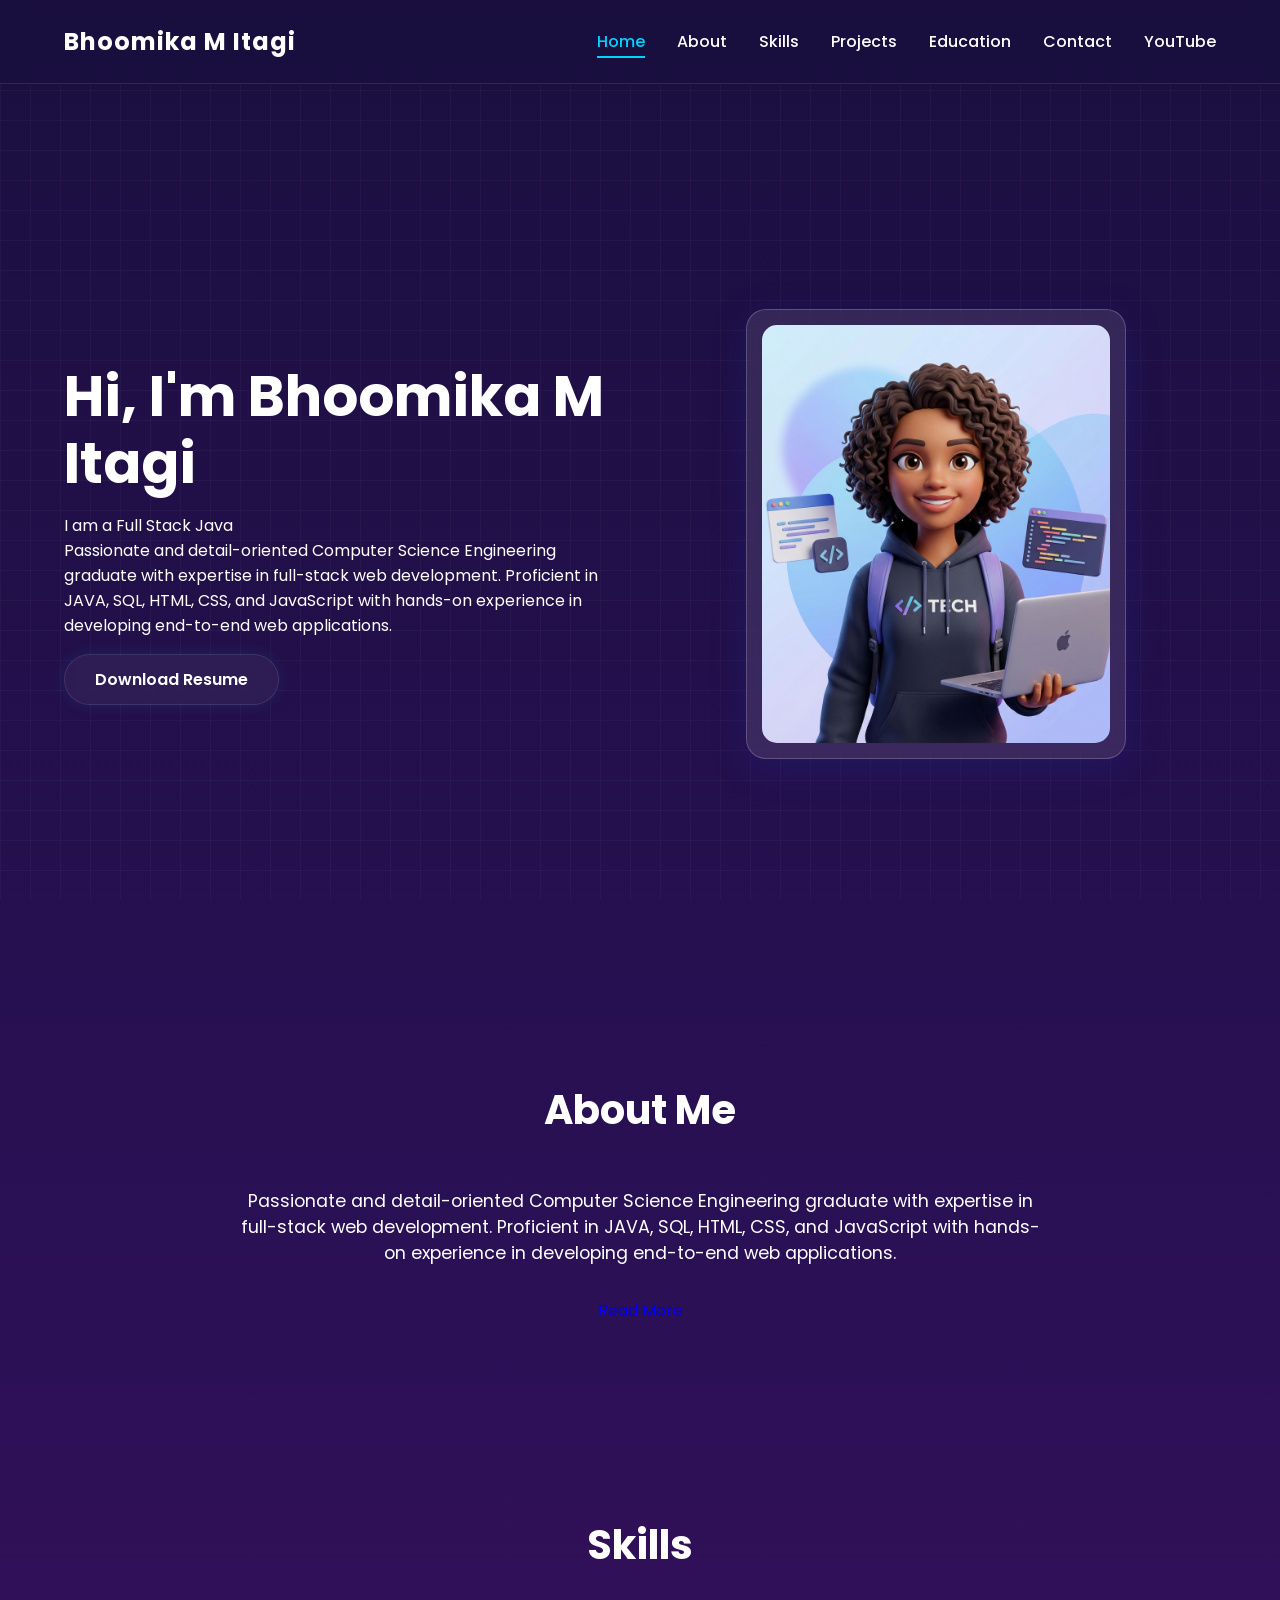
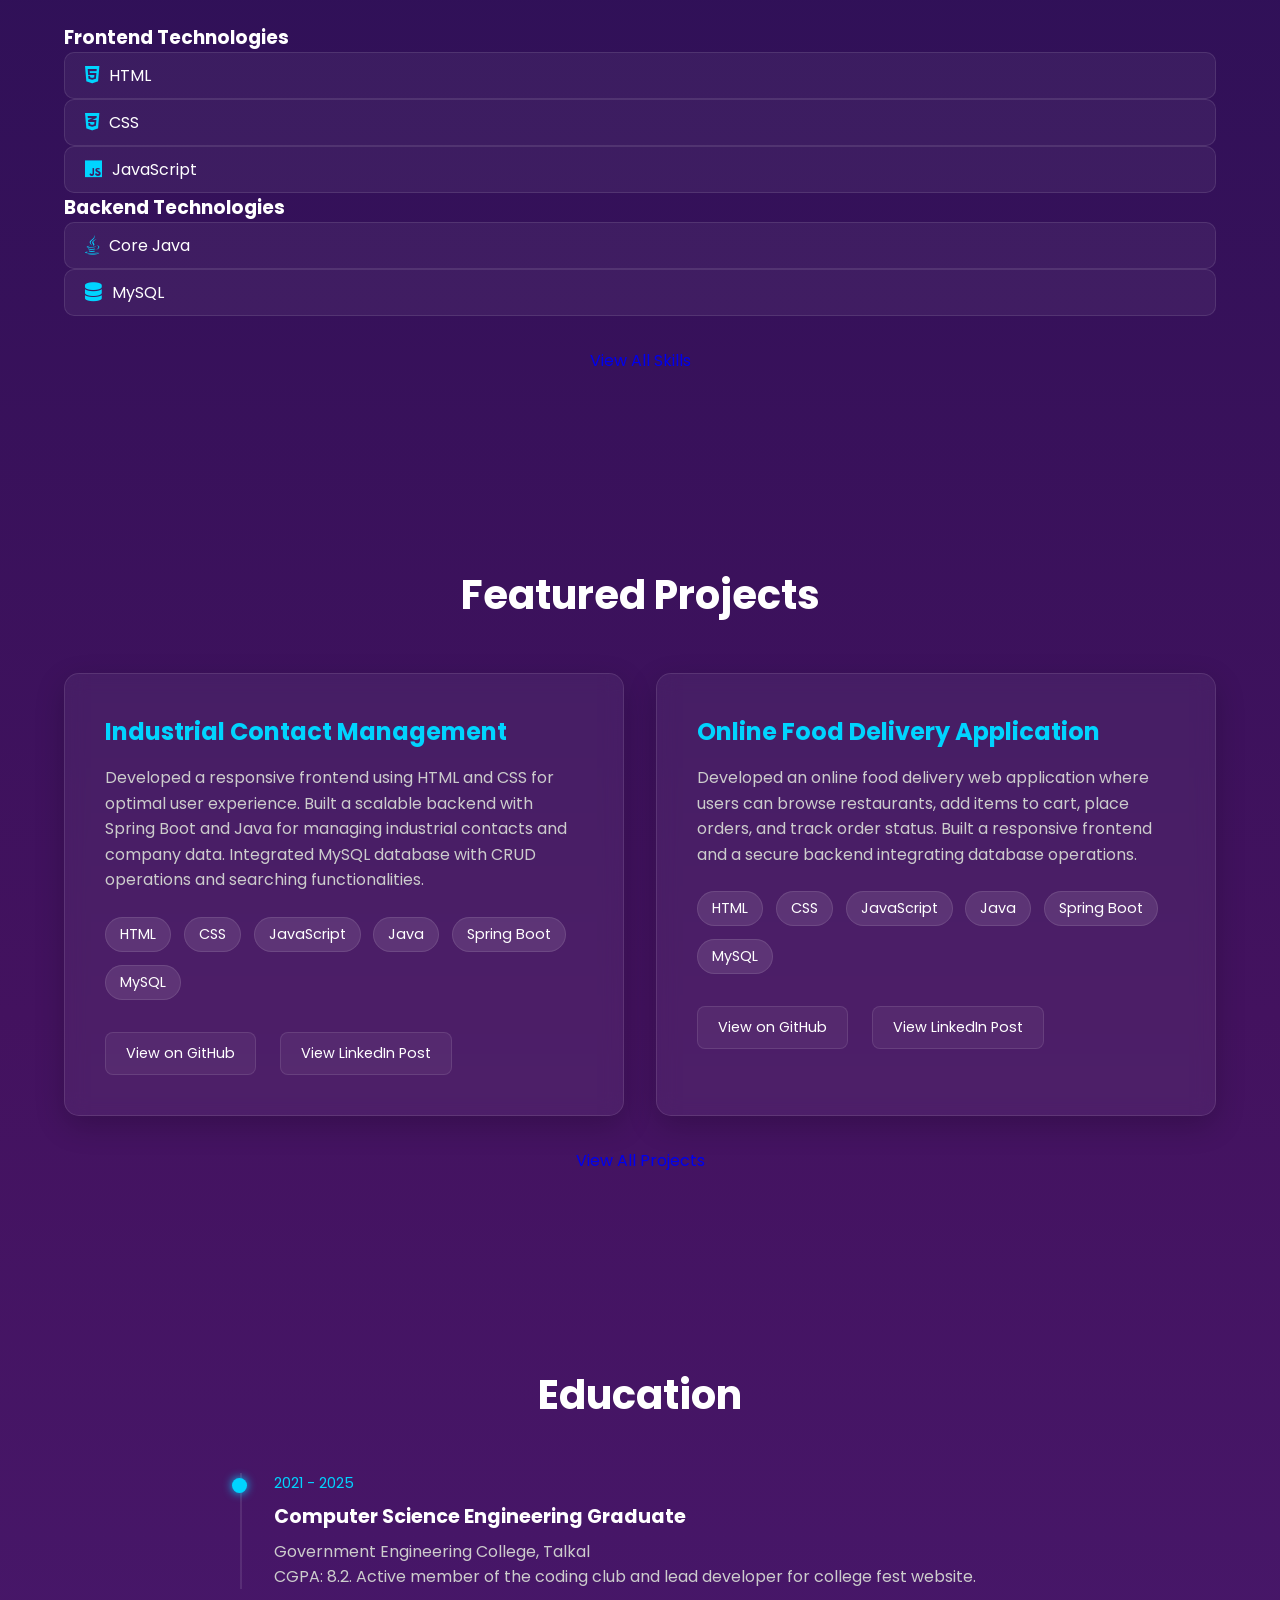
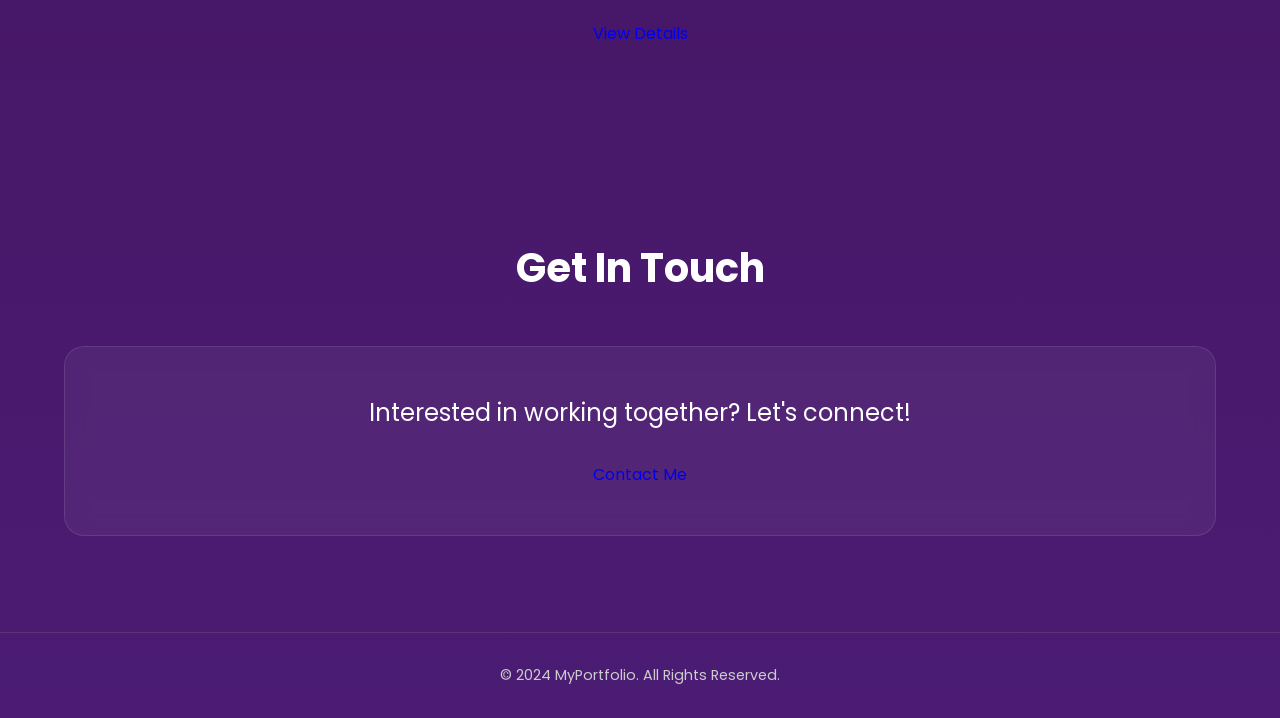
<file: index.html>
<!DOCTYPE html>
<html lang="en">

<head>
    <meta charset="UTF-8">
    <meta name="viewport" content="width=device-width, initial-scale=1.0">
    <title>Portfolio</title>
    <!-- CSS -->
    <link rel="stylesheet" href="css/style.css">
    <!-- Font Awesome for Icons -->
    <link rel="stylesheet" href="https://cdnjs.cloudflare.com/ajax/libs/font-awesome/6.5.1/css/all.min.css">
</head>

<body>

    <!-- Loader -->
    <div id="loader">
        <div class="spinner"></div>
    </div>

    <!-- Navbar -->
    <nav class="navbar">
        <div class="logo">Bhoomika M Itagi</div>
        <ul class="nav-links">
            <li><a href="index.html" class="active">Home</a></li>
            <li><a href="about.html">About</a></li>
            <li><a href="skills.html">Skills</a></li>
            <li><a href="projects.html">Projects</a></li>
            <li><a href="education.html">Education</a></li>
            <li><a href="contact.html">Contact</a></li>
            <li><a href="youtube.html" target="_blank">YouTube</a></li>

        </ul>
        <div class="menu-toggle">
            <i class="fas fa-bars"></i>
        </div>
    </nav>

    <!-- Hero Section -->
    <section id="hero">
        <div class="hero-container">
            <div class="hero-text">
                <h1>Hi, I'm <span class="highlight">Bhoomika M Itagi</span></h1>
                <p>I am a <span class="typing-text">Full Stack Java Developer</span></p>
                <p class="intro-text">Passionate and detail-oriented Computer Science Engineering graduate with
                    expertise in full-stack web development. Proficient in JAVA, SQL, HTML, CSS, and JavaScript with
                    hands-on experience in developing end-to-end web applications.</p>
                <a href="resume.pdf" target="_blank" rel="noopener noreferrer" class="btn-glass">Download Resume</a>
            </div>
            <div class="hero-image">
                <div class="img-wrapper">
                    <img src="avatar.png" alt="Bhoomika M Itagi">
                </div>
            </div>
        </div>
    </section>

    <!-- About Summary -->
    <section id="about-summary" class="page-section">
        <h2 class="section-title">About Me</h2>
        <div class="summary-content">
            <p id="about-preview">Pasionate Developer...</p>
            <a href="about.html" class="btn-secondary">Read More</a>
        </div>
    </section>

    <!-- Skills Summary -->
    <section id="skills-summary" class="page-section">
        <h2 class="section-title">Skills</h2>
        <div class="skills-highlight" id="skills-highlight-container">
            <!-- Dynamic Content -->
        </div>
        <div class="center-btn">
            <a href="skills.html" class="btn-secondary">View All Skills</a>
        </div>
    </section>

    <!-- Projects Summary -->
    <section id="projects-summary" class="page-section">
        <h2 class="section-title">Featured Projects</h2>
        <div class="projects-grid" id="projects-summary-container">
            <!-- Dynamic Content -->
        </div>
        <div class="center-btn">
            <a href="projects.html" class="btn-secondary">View All Projects</a>
        </div>
    </section>

    <!-- Experience Summary -->

    <!-- Education Summary -->
    <section id="education-summary" class="page-section">
        <h2 class="section-title">Education</h2>
        <div class="timeline" id="education-summary-container">
            <!-- Dynamic Content -->
        </div>
        <div class="center-btn">
            <a href="education.html" class="btn-secondary">View Details</a>
        </div>
    </section>

    <!-- Contact Summary -->
    <section id="contact-summary" class="page-section">
        <h2 class="section-title">Get In Touch</h2>
        <div class="contact-cta">
            <p>Interested in working together? Let's connect!</p>
            <a href="contact.html" class="btn-primary">Contact Me</a>
        </div>
    </section>

    <!-- Footer -->
    <footer>
        <p>&copy; 2024 MyPortfolio. All Rights Reserved.</p>
    </footer>

    <!-- Scripts -->
    <script src="js/constants.js"></script>
    <script src="js/main.js"></script>
</body>

</html>
</file>
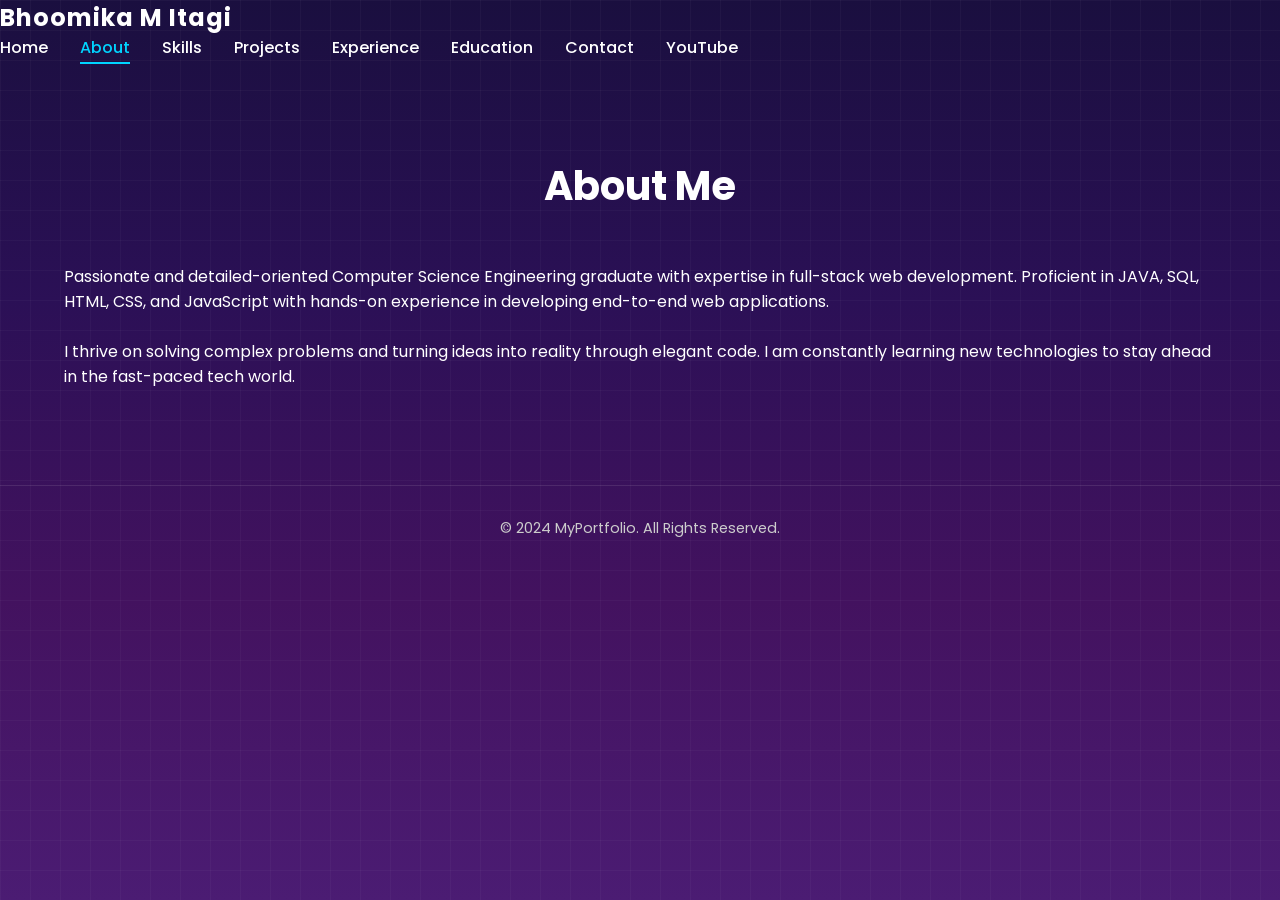
<file: about.html>
<!DOCTYPE html>
<html lang="en">

<head>
    <meta charset="UTF-8">
    <meta name="viewport" content="width=device-width, initial-scale=1.0">
    <title>About Me - Bhoomika M Itagi</title>
    <link rel="stylesheet" href="css/style.css">
    <link rel="stylesheet" href="https://cdnjs.cloudflare.com/ajax/libs/font-awesome/6.0.0/css/all.min.css">
    <link href="https://fonts.googleapis.com/css2?family=Poppins:wght@300;400;600;700&display=swap" rel="stylesheet">
</head>

<body>
    <!-- Navbar -->
    <nav>
        <div class="logo">Bhoomika M Itagi</div>
        <ul class="nav-links">
            <li><a href="index.html">Home</a></li>
            <li><a href="about.html" class="active">About</a></li>
            <li><a href="skills.html">Skills</a></li>
            <li><a href="projects.html">Projects</a></li>
            <li><a href="experience.html">Experience</a></li>
            <li><a href="education.html">Education</a></li>
            <li><a href="contact.html">Contact</a></li>
            <li><a href="youtube.html" target="_blank">YouTube</a></li>
        </ul>
        <div class="menu-toggle">
            <i class="fas fa-bars"></i>
        </div>
    </nav>

    <!-- About Section -->
    <section id="about" class="page-section">
        <h2 class="section-title">About Me</h2>
        <div class="about-container">
            <div class="about-content">
                <p class="about-text" id="about-full-text">
                    <!-- Dynamic Content will be loaded here if needed, or static -->
                    Passionate and detailed-oriented Computer Science Engineering graduate with expertise in full-stack
                    web development.
                    Proficient in JAVA, SQL, HTML, CSS, and JavaScript with hands-on experience in developing end-to-end
                    web applications.
                    <br><br>
                    I thrive on solving complex problems and turning ideas into reality through elegant code. I am
                    constantly learning new technologies
                    to stay ahead in the fast-paced tech world.
                </p>
            </div>
        </div>
    </section>

    <!-- Footer -->
    <footer>
        <p>&copy; 2024 MyPortfolio. All Rights Reserved.</p>
    </footer>

    <!-- Scripts -->
    <script src="js/constants.js"></script>
    <script src="js/main.js"></script>
</body>

</html>
</file>
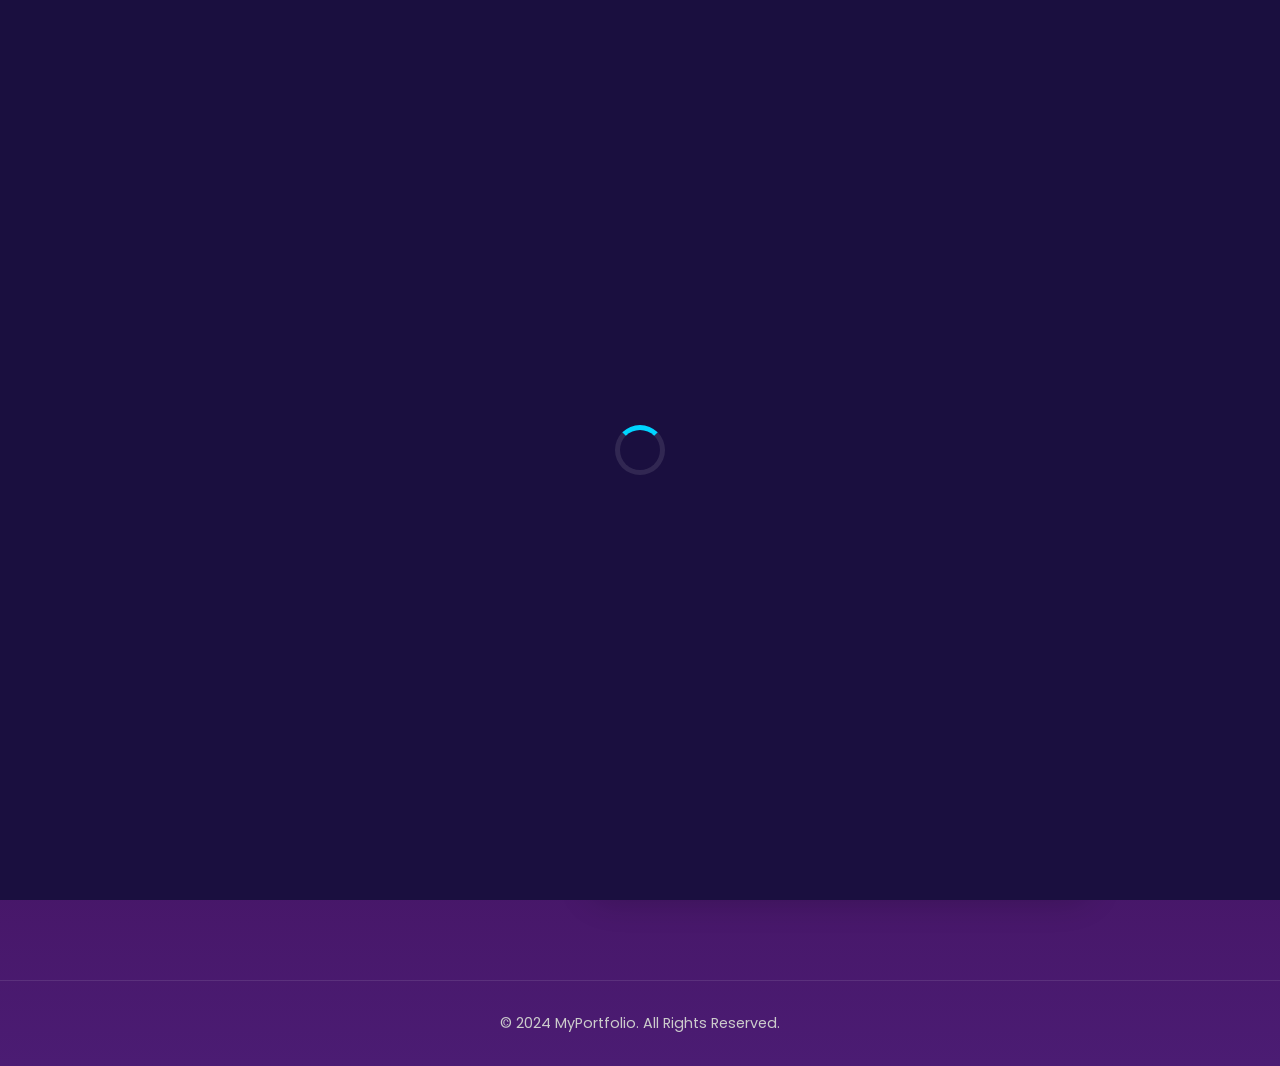
<file: contact.html>
<!DOCTYPE html>
<html lang="en">

<head>
    <meta charset="UTF-8">
    <meta name="viewport" content="width=device-width, initial-scale=1.0">
    <title>Contact - Portfolio</title>
    <!-- CSS -->
    <link rel="stylesheet" href="css/style.css">
    <!-- Font Awesome for Icons -->
    <link rel="stylesheet" href="https://cdnjs.cloudflare.com/ajax/libs/font-awesome/6.5.1/css/all.min.css">
</head>

<body>

    <!-- Loader -->
    <div id="loader">
        <div class="spinner"></div>
    </div>

    <!-- Navbar -->
    <nav class="navbar">
        <div class="logo">Bhoomika M Itagi</div>
        <ul class="nav-links">
            <li><a href="index.html">Home</a></li>
            <li><a href="about.html">About</a></li>
            <li><a href="skills.html">Skills</a></li>
            <li><a href="projects.html">Projects</a></li>
            <li><a href="education.html">Education</a></li>
            <li><a href="contact.html" class="active">Contact</a></li>
            <li><a href="youtube.html" target="_blank">YouTube</a></li>
        </ul>
        <div class="menu-toggle">
            <i class="fas fa-bars"></i>
        </div>
    </nav>

    <!-- Contact Section -->
    <section id="contact" class="fade-in-section page-section">
        <h2>Contact Me</h2>
        <div class="contact-wrapper">
            <div class="contact-info" id="contact-container">
                <!-- Contact info injected via JS -->
            </div>

            <!-- Contact Form -->
            <div class="contact-form-container">
                <form id="contact-form">
                    <div class="form-group">
                        <label for="name">Name</label>
                        <input type="text" id="name" placeholder="Enter your name" required>
                    </div>
                    <div class="form-group">
                        <label for="phone">Contact Number</label>
                        <input type="tel" id="phone" placeholder="Enter your number" required>
                    </div>
                    <div class="form-group">
                        <label for="address">Address</label>
                        <textarea id="address" placeholder="Enter your address" rows="4" required></textarea>
                    </div>
                    <button type="submit" class="btn-glass">Send Message</button>
                </form>
            </div>
        </div>
    </section>

    <!-- Footer -->
    <footer>
        <p>&copy; 2024 MyPortfolio. All Rights Reserved.</p>
    </footer>

    <!-- Scripts -->
    <script src="js/constants.js"></script>
    <script src="js/main.js"></script>
</body>

</html>
</file>
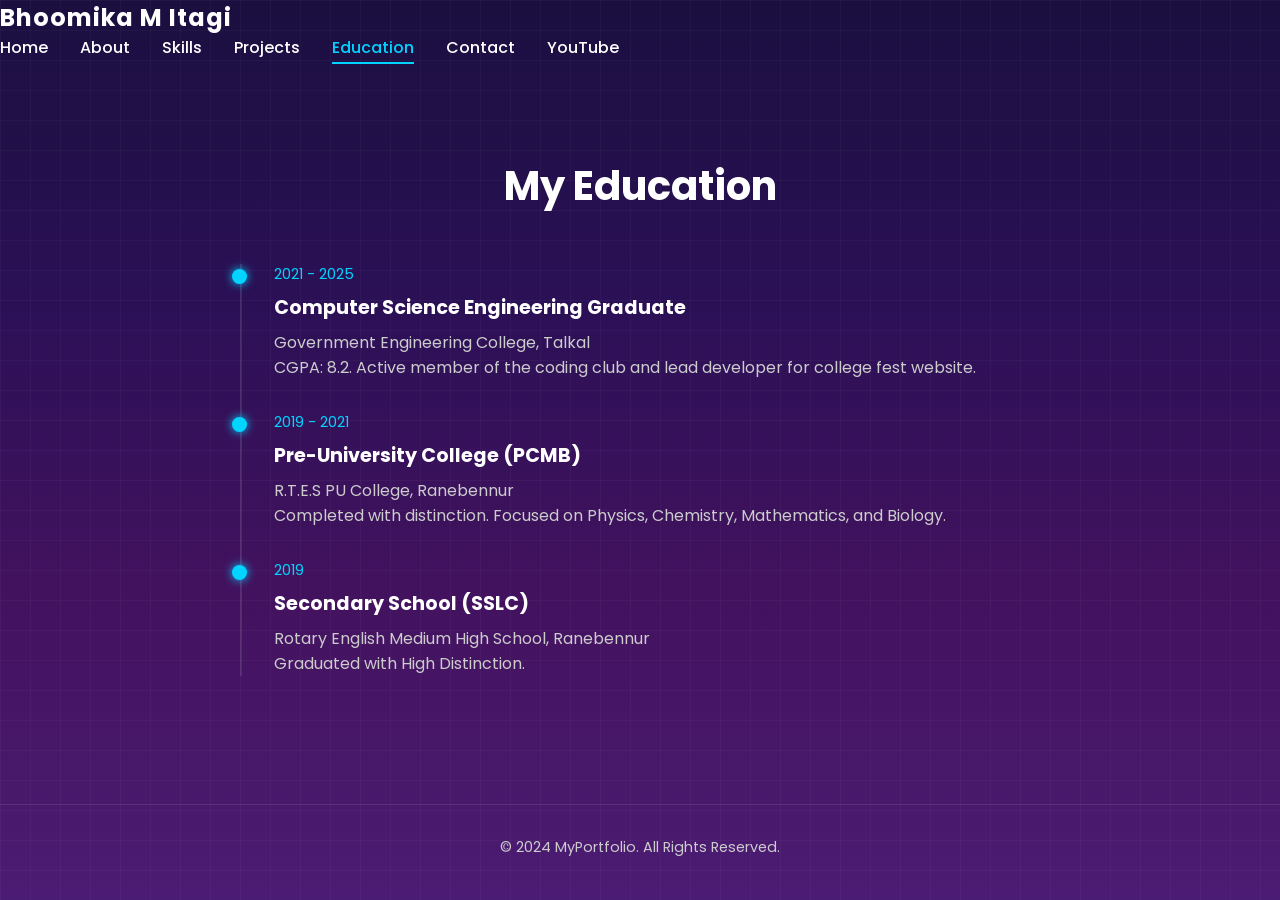
<file: education.html>
<!DOCTYPE html>
<html lang="en">

<head>
    <meta charset="UTF-8">
    <meta name="viewport" content="width=device-width, initial-scale=1.0">
    <title>Education - Bhoomika M Itagi</title>
    <link rel="stylesheet" href="css/style.css">
    <link rel="stylesheet" href="https://cdnjs.cloudflare.com/ajax/libs/font-awesome/6.0.0/css/all.min.css">
    <link href="https://fonts.googleapis.com/css2?family=Poppins:wght@300;400;600;700&display=swap" rel="stylesheet">
</head>

<body>
    <!-- Navbar -->
    <nav>
        <div class="logo">Bhoomika M Itagi</div>
        <ul class="nav-links">
            <li><a href="index.html">Home</a></li>
            <li><a href="about.html">About</a></li>
            <li><a href="skills.html">Skills</a></li>
            <li><a href="projects.html">Projects</a></li>
            <li><a href="education.html" class="active">Education</a></li>
            <li><a href="contact.html">Contact</a></li>
            <li><a href="youtube.html" target="_blank">YouTube</a></li>
        </ul>
        <div class="menu-toggle">
            <i class="fas fa-bars"></i>
        </div>
    </nav>

    <!-- Education Section -->
    <section id="education" class="page-section">
        <h2 class="section-title">My Education</h2>
        <div class="timeline" id="education-container">
            <!-- Dynamic Content -->
        </div>
    </section>

    <!-- Footer -->
    <footer>
        <p>&copy; 2024 MyPortfolio. All Rights Reserved.</p>
    </footer>

    <!-- Scripts -->
    <script src="js/constants.js"></script>
    <script src="js/main.js"></script>
</body>

</html>
</file>
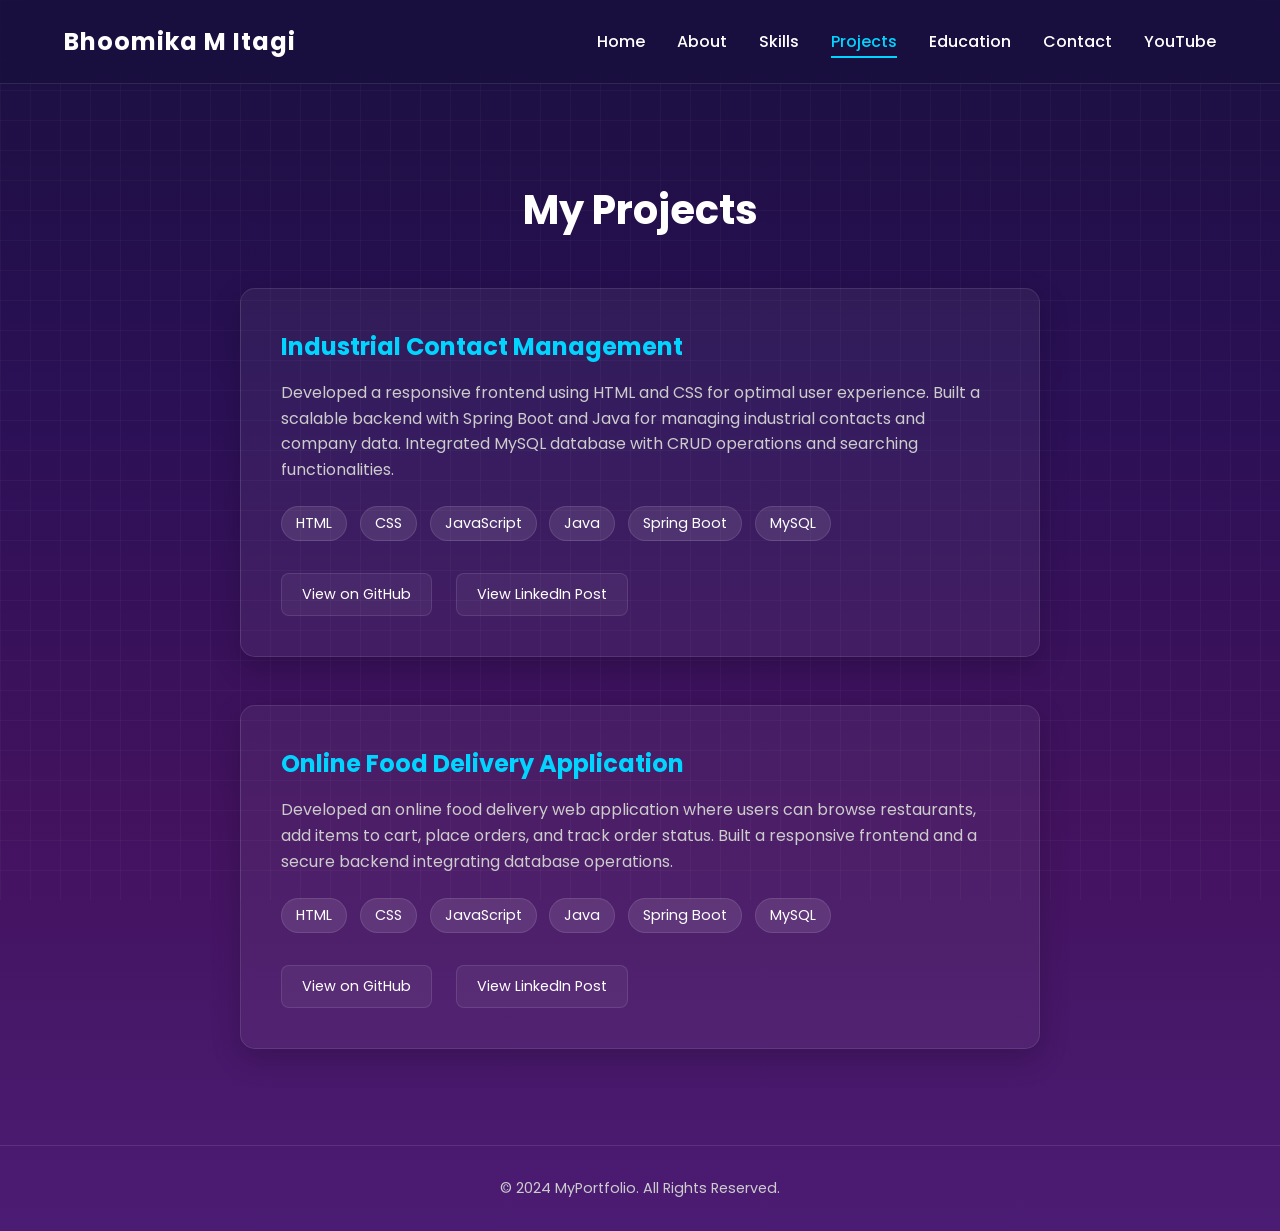
<file: projects.html>
<!DOCTYPE html>
<html lang="en">

<head>
    <meta charset="UTF-8">
    <meta name="viewport" content="width=device-width, initial-scale=1.0">
    <title>Projects - Portfolio</title>
    <!-- CSS -->
    <link rel="stylesheet" href="css/style.css">
    <!-- Font Awesome for Icons -->
    <link rel="stylesheet" href="https://cdnjs.cloudflare.com/ajax/libs/font-awesome/6.5.1/css/all.min.css">
</head>

<body>

    <!-- Loader -->
    <div id="loader">
        <div class="spinner"></div>
    </div>

    <!-- Navbar -->
    <nav class="navbar">
        <div class="logo">Bhoomika M Itagi</div>
        <ul class="nav-links">
            <li><a href="index.html">Home</a></li>
            <li><a href="about.html">About</a></li>
            <li><a href="skills.html">Skills</a></li>
            <li><a href="projects.html" class="active">Projects</a></li>
            <li><a href="education.html">Education</a></li>
            <li><a href="contact.html">Contact</a></li>
            <li><a href="youtube.html" target="_blank">YouTube</a></li>
        </ul>
        <div class="menu-toggle">
            <i class="fas fa-bars"></i>
        </div>
    </nav>

    <!-- Projects Section -->
    <section id="projects" class="fade-in-section page-section">
        <h2>My Projects</h2>
        <div class="projects-container" id="projects-container">
            <!-- Projects injected via JS -->
        </div>
    </section>

    <!-- Footer -->
    <footer>
        <p>&copy; 2024 MyPortfolio. All Rights Reserved.</p>
    </footer>

    <!-- Scripts -->
    <script src="js/constants.js"></script>
    <script src="js/main.js"></script>
</body>

</html>
</file>
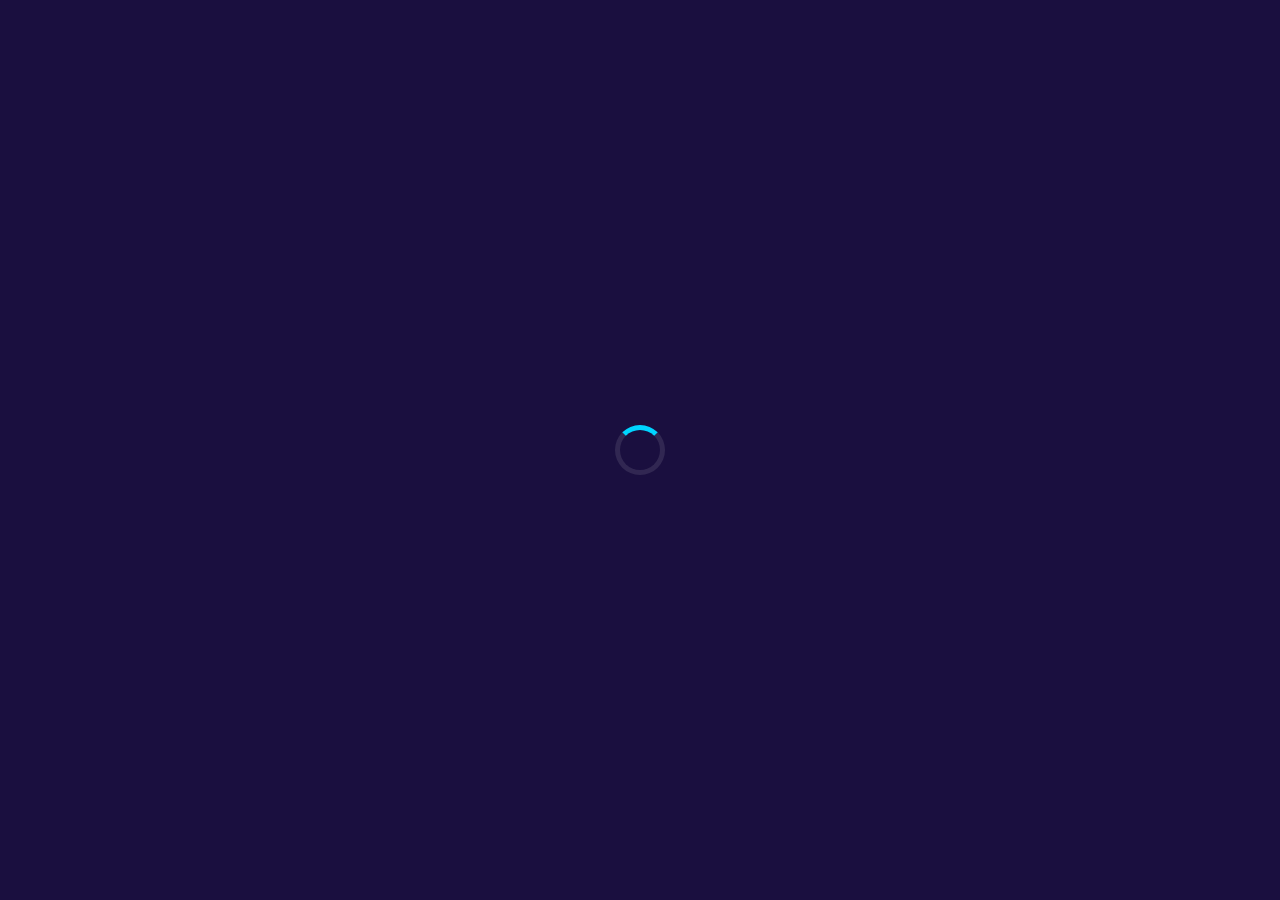
<file: skills.html>
<!DOCTYPE html>
<html lang="en">

<head>
    <meta charset="UTF-8">
    <meta name="viewport" content="width=device-width, initial-scale=1.0">
    <title>Skills - Portfolio</title>
    <!-- CSS -->
    <link rel="stylesheet" href="css/style.css">
    <!-- Font Awesome for Icons -->
    <link rel="stylesheet" href="https://cdnjs.cloudflare.com/ajax/libs/font-awesome/6.5.1/css/all.min.css">
</head>

<body>

    <!-- Loader -->
    <div id="loader">
        <div class="spinner"></div>
    </div>

    <!-- Navbar -->
    <nav class="navbar">
        <div class="logo">Bhoomika M Itagi</div>
        <ul class="nav-links">
            <li><a href="index.html">Home</a></li>
            <li><a href="about.html">About</a></li>
            <li><a href="skills.html" class="active">Skills</a></li>
            <li><a href="projects.html">Projects</a></li>
            <li><a href="education.html">Education</a></li>
            <li><a href="contact.html">Contact</a></li>
            <li><a href="youtube.html" target="_blank">YouTube</a></li>
        </ul>
        <div class="menu-toggle">
            <i class="fas fa-bars"></i>
        </div>
    </nav>

    <!-- Skills Section -->
    <section id="skills" class="fade-in-section page-section">
        <h2>Skills</h2>
        <div class="skills-container" id="skills-container">
            <!-- Skills injected via JS -->
        </div>
    </section>

    <!-- Footer -->
    <footer>
        <p>&copy; 2024 MyPortfolio. All Rights Reserved.</p>
    </footer>

    <!-- Scripts -->
    <script src="js/constants.js"></script>
    <script src="js/main.js"></script>
</body>

</html>
</file>
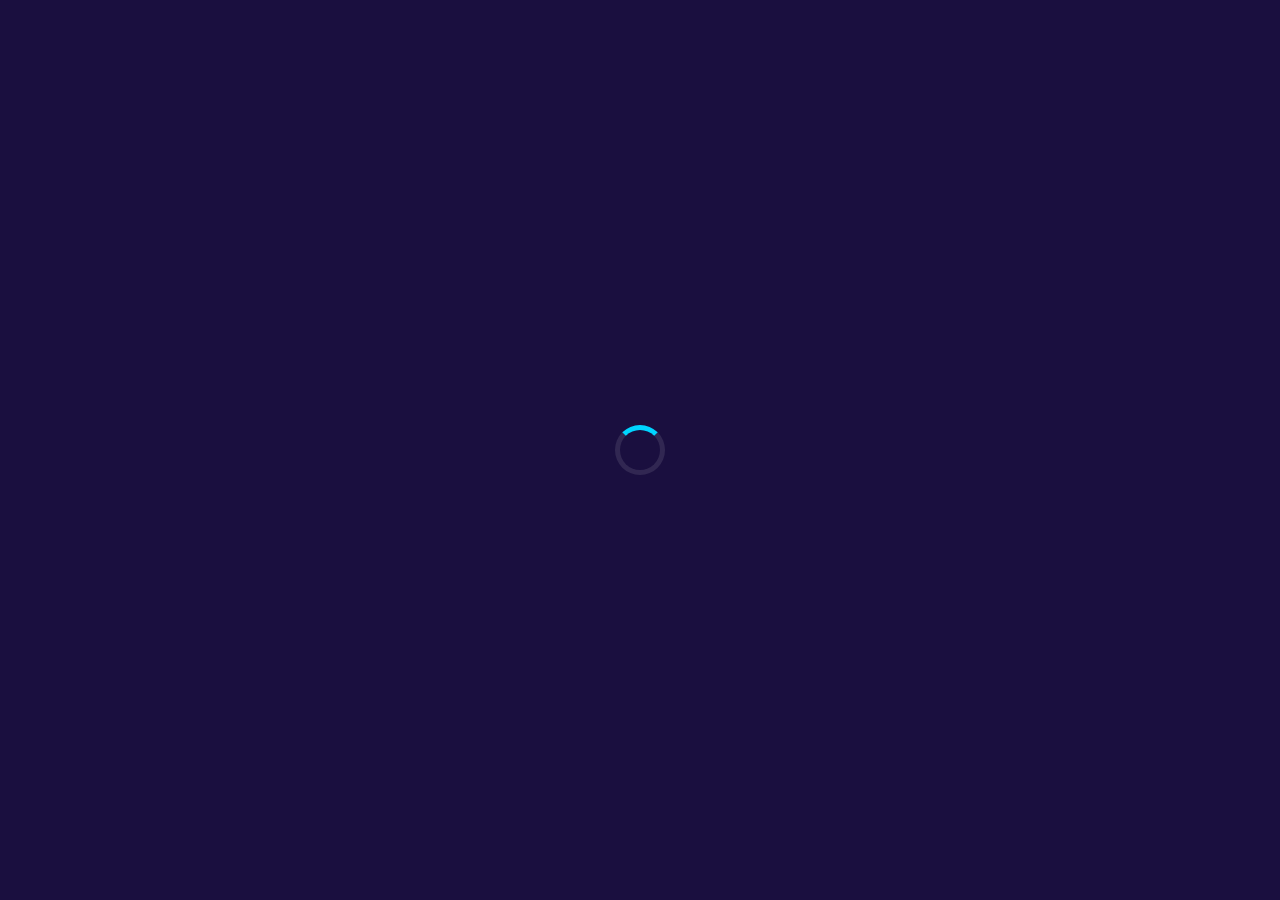
<file: youtube.html>
<!DOCTYPE html>
<html lang="en">

<head>
    <meta charset="UTF-8">
    <meta name="viewport" content="width=device-width, initial-scale=1.0">
    <title>Demo Videos - Portfolio</title>
    <!-- CSS -->
    <link rel="stylesheet" href="css/style.css">
    <!-- Font Awesome for Icons -->
    <link rel="stylesheet" href="https://cdnjs.cloudflare.com/ajax/libs/font-awesome/6.5.1/css/all.min.css">
</head>

<body>

    <!-- Loader -->
    <div id="loader">
        <div class="spinner"></div>
    </div>

    <!-- Navbar -->
    <nav class="navbar">
        <div class="logo">Bhoomika M Itagi</div>
        <ul class="nav-links">
            <li><a href="index.html">Home</a></li>
            <li><a href="about.html">About</a></li>
            <li><a href="skills.html">Skills</a></li>
            <li><a href="projects.html">Projects</a></li>
            <li><a href="education.html">Education</a></li>
            <li><a href="contact.html">Contact</a></li>
            <li><a href="youtube.html" class="active" target="_blank">YouTube</a></li>
        </ul>
        <div class="menu-toggle">
            <i class="fas fa-bars"></i>
        </div>
    </nav>



    <!-- Concept Explanation Videos Section -->
    <section id="concept-videos" class="fade-in-section page-section">
        <h2>Concept Explanation Videos</h2>
        <div class="concept-grid" id="concept-videos-container">
            <!-- Concept Cards injected via JS -->
        </div>
    </section>

    <!-- Footer -->
    <footer>
        <p>&copy; 2024 MyPortfolio. All Rights Reserved.</p>
    </footer>

    <!-- Scripts -->
    <script src="js/constants.js"></script>
    <script src="js/main.js"></script>
</body>

</html>
</file>
<file: css/style.css>
/* Google Fonts */
@import url('https://fonts.googleapis.com/css2?family=Poppins:wght@300;400;600;700&display=swap');

/* Variables */
:root {
    --bg-gradient-start: #1a0f3f;
    --bg-gradient-mid1: #2b1056;
    --bg-gradient-mid2: #43125f;
    --bg-gradient-end: #4b1c73;
    --text-color: #ffffff;
    --text-muted: #cccccc;
    --accent-color: #00d4ff;
    /* Bright cyan for glow/accents */
    --glass-bg: rgba(255, 255, 255, 0.05);
    --glass-border: rgba(255, 255, 255, 0.1);
}

/* Reset */
* {
    margin: 0;
    padding: 0;
    box-sizing: border-box;
    text-decoration: none;
    list-style: none;
}

html {
    scroll-behavior: smooth;
}

body {
    font-family: 'Poppins', sans-serif;
    color: var(--text-color);
    background: linear-gradient(to bottom, var(--bg-gradient-start), var(--bg-gradient-mid1), var(--bg-gradient-mid2), var(--bg-gradient-end));
    min-height: 100vh;
    position: relative;
    overflow-x: hidden;
}

/* Plus Pattern Overlay */
body::before {
    content: "";
    position: fixed;
    top: 0;
    left: 0;
    width: 100%;
    height: 100%;
    background-image:
        linear-gradient(rgba(255, 255, 255, 0.03) 1px, transparent 1px),
        linear-gradient(90deg, rgba(255, 255, 255, 0.03) 1px, transparent 1px);
    background-size: 30px 30px;
    /* Spacing for plus signals */
    pointer-events: none;
    z-index: -1;
}

/* Navbar */
.navbar {
    position: sticky;
    top: 0;
    display: flex;
    justify-content: space-between;
    align-items: center;
    padding: 1.5rem 5%;
    background: rgba(26, 15, 63, 0.8);
    /* Semi-transparent background matching top gradient */
    backdrop-filter: blur(10px);
    z-index: 1000;
    border-bottom: 1px solid var(--glass-border);
}

.logo {
    font-size: 1.5rem;
    font-weight: 700;
    color: var(--text-color);
    letter-spacing: 1px;
}

.nav-links {
    display: flex;
    gap: 2rem;
}

.nav-links li a {
    color: var(--text-color);
    font-weight: 500;
    transition: color 0.3s ease;
}

.nav-links li a:hover {
    color: var(--accent-color);
}

.menu-toggle {
    display: none;
    font-size: 1.5rem;
    cursor: pointer;
}

/* Hero Section */
#hero {
    min-height: 100vh;
    display: flex;
    align-items: center;
    justify-content: center;
    padding: 2rem 5%;
}

.hero-container {
    display: flex;
    align-items: center;
    justify-content: space-between;
    width: 100%;
    max-width: 1200px;
    gap: 2rem;
}

.hero-text {
    flex: 1;
    text-align: left;
    max-width: 600px;
    /* Ensure text doesn't stretch too wide */
    z-index: 2;
}

.hero-text h1 {
    font-size: 3.5rem;
    font-weight: 700;
    line-height: 1.2;
    margin-bottom: 1rem;
}

/* Hero Image Section (Right Side) */
.hero-image {
    flex: 1;
    display: flex;
    justify-content: center;
    align-items: center;
    position: relative;
    z-index: 2;
}

.img-wrapper {
    width: 380px;
    height: 450px;
    border-radius: 20px;
    padding: 15px;
    background: rgba(255, 255, 255, 0.1);
    backdrop-filter: blur(10px);
    -webkit-backdrop-filter: blur(10px);
    border: 1px solid rgba(255, 255, 255, 0.2);
    box-shadow: 0 8px 32px 0 rgba(31, 38, 135, 0.37);
    display: flex;
    justify-content: center;
    align-items: center;
    animation: floatImage 4s ease-in-out infinite;
}

.hero-image img {
    width: 100%;
    height: 100%;
    border-radius: 15px;
    /* Slightly less radius than wrapper */
    object-fit: cover;
}

@keyframes floatImage {

    0%,
    100% {
        transform: translateY(0);
    }

    50% {
        transform: translateY(-15px);
    }
}

/* Glass Button */
.btn-glass {
    display: inline-block;
    padding: 12px 30px;
    background: var(--glass-bg);
    border: 1px solid var(--glass-border);
    color: var(--text-color);
    font-weight: 600;
    border-radius: 30px;
    backdrop-filter: blur(5px);
    transition: all 0.3s ease;
    box-shadow: 0 0 15px rgba(0, 212, 255, 0.1);
    margin-top: 1rem;
}

.btn-glass:hover {
    background: rgba(0, 212, 255, 0.1);
    box-shadow: 0 0 25px rgba(0, 212, 255, 0.4);
    border-color: var(--accent-color);
    transform: translateY(-2px);
}

/* Sections General */
section {
    padding: 6rem 5%;
    /* Equal breathing room */
}

section h2 {
    text-align: center;
    font-size: 2.5rem;
    margin-bottom: 3rem;
    color: var(--text-color);
}

/* Projects */
/* Projects */
.projects-container {
    display: flex;
    flex-direction: column;
    /* Stack vertically */
    align-items: center;
    /* Center cards */
    gap: 3rem;
}

.project-card {
    background: var(--glass-bg);
    border: 1px solid var(--glass-border);
    padding: 2.5rem;
    border-radius: 15px;
    width: 100%;
    max-width: 800px;
    /* Wider cards for better layout */
    backdrop-filter: blur(10px);
    transition: transform 0.3s, box-shadow 0.3s;
    box-shadow: 0 10px 30px rgba(0, 0, 0, 0.2);
}

.project-card:hover {
    transform: translateY(-5px);
    border-color: rgba(255, 255, 255, 0.3);
    box-shadow: 0 15px 40px rgba(0, 0, 0, 0.3);
}

.project-card h3 {
    margin-bottom: 1rem;
    color: var(--accent-color);
    font-size: 1.5rem;
}

.project-card p {
    color: var(--text-muted);
    font-size: 1rem;
    line-height: 1.6;
    margin-bottom: 1.5rem;
}

.tech-stack {
    display: flex;
    flex-wrap: wrap;
    gap: 0.8rem;
    margin-bottom: 2rem;
}

.tech-stack span {
    background: rgba(255, 255, 255, 0.1);
    font-size: 0.9rem;
    padding: 6px 14px;
    border-radius: 20px;
    border: 1px solid rgba(255, 255, 255, 0.1);
}

/* Project Buttons */
.project-links {
    display: flex;
    gap: 1.5rem;
}

.btn-project {
    display: inline-block;
    padding: 10px 20px;
    border: 1px solid var(--glass-border);
    border-radius: 8px;
    /* Rounded corners detailed */
    background: rgba(255, 255, 255, 0.05);
    color: var(--text-color);
    font-size: 0.9rem;
    transition: all 0.3s ease;
}

.btn-project:hover {
    background: var(--accent-color);
    color: #fff;
    /* Ensure text is readable on bright hover */
    border-color: var(--accent-color);
    box-shadow: 0 0 15px rgba(0, 212, 255, 0.4);
}

/* Experience Timeline */
.timeline {
    max-width: 800px;
    margin: 0 auto;
    border-left: 2px solid var(--glass-border);
    padding-left: 2rem;
}

.timeline-item {
    margin-bottom: 2rem;
    position: relative;
}

.timeline-item::before {
    content: '';
    position: absolute;
    left: -2.6rem;
    top: 5px;
    width: 15px;
    height: 15px;
    background: var(--accent-color);
    border-radius: 50%;
    box-shadow: 0 0 10px var(--accent-color);
}

.timeline-item .date {
    color: var(--accent-color);
    font-size: 0.9rem;
    display: block;
    margin-bottom: 0.5rem;
}

.timeline-item h3 {
    font-size: 1.2rem;
    margin-bottom: 0.5rem;
}

.timeline-item p {
    color: var(--text-muted);
}

/* Skills */
.skills-container {
    display: flex;
    justify-content: center;
    flex-wrap: wrap;
    gap: 1.5rem;
    max-width: 900px;
    margin: 0 auto;
}

.skill-item {
    background: var(--glass-bg);
    border: 1px solid var(--glass-border);
    padding: 10px 20px;
    border-radius: 10px;
    display: flex;
    align-items: center;
    gap: 10px;
    font-size: 1rem;
    transition: background 0.3s;
}

.skill-item:hover {
    background: rgba(255, 255, 255, 0.1);
}

.skill-item i {
    color: var(--accent-color);
    font-size: 1.2rem;
}

/* Contact */
.contact-info {
    text-align: center;
}

.contact-info p {
    font-size: 1.2rem;
    margin-bottom: 1rem;
}

.contact-info a {
    color: var(--text-color);
}

.contact-info a:hover {
    color: var(--accent-color);
}

.social-links {
    margin-top: 2rem;
}

.social-links a {
    font-size: 2rem;
    margin: 0 1rem;
    color: var(--text-muted);
    transition: color 0.3s;
}

.social-links a:hover {
    color: var(--accent-color);
    transform: scale(1.1);
}

/* Footer */
footer {
    text-align: center;
    padding: 2rem;
    border-top: 1px solid var(--glass-border);
    color: var(--text-muted);
    font-size: 0.9rem;
}

/* =========================================
   Responsive Design (Standard)
   ========================================= */

@media (max-width: 991px) {
    .hero-container {
        flex-direction: column-reverse;
        /* Text on bottom, Image on top usually looks good, layout asked: Text Left (so Text Top on mobile usually). Let's do Standard Text Top */
        flex-direction: column;
        text-align: center;
        gap: 3rem;
    }

    .hero-text {
        text-align: center;
        margin-top: 1rem;
        padding: 0 1rem;
    }

    .img-wrapper {
        width: 280px;
        height: 280px;
    }

    .hero-header {
        justify-content: center;
    }

    .hero-text h1 {
        font-size: 2.8rem;
    }

    .hero-editor {
        width: 100%;
        margin-top: 2rem;
    }

    .nav-links {
        display: none;
    }

    .menu-toggle {
        display: block;
    }
}

@media (max-width: 768px) {
    section {
        padding: 4rem 5%;
    }

    .hero-text h1 {
        font-size: 2.2rem;
    }

    .hero-text p {
        font-size: 1rem;
    }
}

/* =========================================
   Animation & Utility Classes
   ========================================= */

/* Active Navbar Link */
.nav-links li a.active {
    color: var(--accent-color);
    position: relative;
}

.nav-links li a.active::after {
    content: '';
    position: absolute;
    bottom: -5px;
    left: 0;
    width: 100%;
    height: 2px;
    background: var(--accent-color);
}

/* Loader */
#loader {
    position: fixed;
    top: 0;
    left: 0;
    width: 100%;
    height: 100%;
    background: var(--bg-gradient-start);
    display: flex;
    justify-content: center;
    align-items: center;
    z-index: 9999;
    transition: opacity 0.5s ease;
}

.spinner {
    width: 50px;
    height: 50px;
    border: 5px solid rgba(255, 255, 255, 0.1);
    border-top: 5px solid var(--accent-color);
    border-radius: 50%;
    animation: spin 1s linear infinite;
}

@keyframes spin {
    0% {
        transform: rotate(0deg);
    }

    100% {
        transform: rotate(360deg);
    }
}

/* Scroll Animations */
.fade-in-section {
    opacity: 0;
    transform: translateY(20px);
    transition: opacity 0.6s ease-out, transform 0.6s ease-out;
    will-change: opacity, transform;
}

.fade-in-section.visible {
    opacity: 1;
    transform: translateY(0);
}

/* Mobile Nav Active */
.nav-links.active {
    display: flex;
    flex-direction: column;
    position: absolute;
    top: 100%;
    left: 0;
    width: 100%;
    background: rgba(26, 15, 63, 0.95);
    padding: 1rem;
    backdrop-filter: blur(10px);
    border-bottom: 1px solid var(--glass-border);
}

/* =========================================
   Modern Contact Form Styles (Refined)
   ========================================= */

.contact-wrapper {
    display: flex;
    flex-direction: column;
    align-items: center;
    gap: 4rem;
    max-width: 900px;
    margin: 0 auto;
}

.contact-form-container {
    width: 100%;
    max-width: 500px;
    background: var(--glass-bg);
    padding: 3rem;
    border-radius: 20px;
    /* Modern Rounded Corners */
    border: 1px solid var(--glass-border);
    backdrop-filter: blur(12px);
    box-shadow: 0 15px 35px rgba(0, 0, 0, 0.2);
    /* Soft shadow */
}

.contact-form-container form {
    display: flex;
    flex-direction: column;
    gap: 1.5rem;
}

.form-group {
    display: flex;
    flex-direction: column;
    text-align: left;
}

.form-group label {
    margin-bottom: 0.8rem;
    color: var(--text-color);
    font-size: 0.95rem;
    font-weight: 500;
    letter-spacing: 0.5px;
}

.form-group input,
.form-group textarea {
    width: 100%;
    padding: 15px 20px;
    background: rgba(0, 0, 0, 0.2);
    border: 2px solid transparent;
    border-radius: 12px;
    /* Smooth rounded inputs */
    color: var(--text-color);
    font-family: 'Poppins', sans-serif;
    font-size: 1rem;
    transition: all 0.3s ease;
}

.form-group input::placeholder,
.form-group textarea::placeholder {
    color: rgba(255, 255, 255, 0.4);
}

.form-group input:focus,
.form-group textarea:focus {
    outline: none;
    border-color: var(--accent-color);
    background: rgba(0, 0, 0, 0.4);
    box-shadow: 0 0 15px rgba(0, 212, 255, 0.2);
}

.form-group textarea {
    resize: vertical;
    min-height: 120px;
}

.contact-form-container button {
    width: 100%;
    padding: 15px;
    border-radius: 12px;
    background: linear-gradient(135deg, var(--accent-color), #007cf0);
    border: none;
    color: #ffffff;
    font-size: 1.1rem;
    font-weight: 600;
    cursor: pointer;
    transition: transform 0.3s ease, box-shadow 0.3s ease;
    letter-spacing: 1px;
    margin-top: 1rem;
}

.contact-form-container button:hover {
    transform: translateY(-3px);
    box-shadow: 0 10px 25px rgba(0, 212, 255, 0.4);
}

/* Adjust contact info to sit nicely with form */
.contact-info {
    text-align: center;
    margin-bottom: 1rem;
}

@media (min-width: 900px) {
    .contact-wrapper {
        flex-direction: row;
        justify-content: space-between;
        align-items: flex-start;
    }

    .contact-info {
        flex: 1;
        text-align: left;
        margin-top: 3rem;
    }

    .contact-info h2 {
        text-align: left;
    }

    .contact-info p {
        justify-content: flex-start;
    }

    .social-links {
        justify-content: flex-start;
        margin-left: -1rem;
    }

    .contact-form-container {
        flex: 1.2;
    }
}

/* Summary Sections */
.center-btn {
    text-align: center;
    margin-top: 2rem;
}

.summary-content {
    text-align: center;
    max-width: 800px;
    margin: 0 auto;
}

.summary-content p {
    margin-bottom: 2rem;
    font-size: 1.1rem;
    color: var(--text-color);
}

.projects-grid {
    display: grid;
    grid-template-columns: repeat(auto-fit, minmax(300px, 1fr));
    gap: 2rem;
    margin-top: 2rem;
}

.contact-cta {
    text-align: center;
    padding: 3rem;
    background: var(--glass-bg);
    border-radius: 20px;
    backdrop-filter: blur(10px);
    border: 1px solid var(--glass-border);
}

.contact-cta p {
    font-size: 1.5rem;
    margin-bottom: 2rem;
}


/* Concept Videos Section */
.concept-grid {
    display: grid;
    grid-template-columns: repeat(auto-fit, minmax(200px, 1fr));
    gap: 1rem;
    margin-top: 2rem;
    max-width: 900px;
    margin-left: auto;
    margin-right: auto;
}

.concept-card {
    background: var(--glass-bg);
    border: 1px solid var(--glass-border);
    padding: 1.5rem;
    border-radius: 12px;
    backdrop-filter: blur(8px);
    transition: transform 0.3s, box-shadow 0.3s, border-color 0.3s;
    display: flex;
    flex-direction: column;
    justify-content: space-between;
    align-items: flex-start;
    height: 100%;
}

.concept-card:hover {
    transform: translateY(-5px);
    border-color: var(--accent-color);
    box-shadow: 0 8px 25px rgba(0, 212, 255, 0.2);
}

.concept-card h3 {
    font-size: 1.1rem;
    color: var(--text-color);
    margin-bottom: 1rem;
    font-weight: 600;
}

.btn-concept-link {
    font-size: 0.9rem;
    color: var(--accent-color);
    text-decoration: none;
    display: inline-flex;
    align-items: center;
    gap: 8px;
    transition: color 0.3s;
}

.btn-concept-link:hover {
    color: #fff;
    text-shadow: 0 0 8px var(--accent-color);
}
</file>
